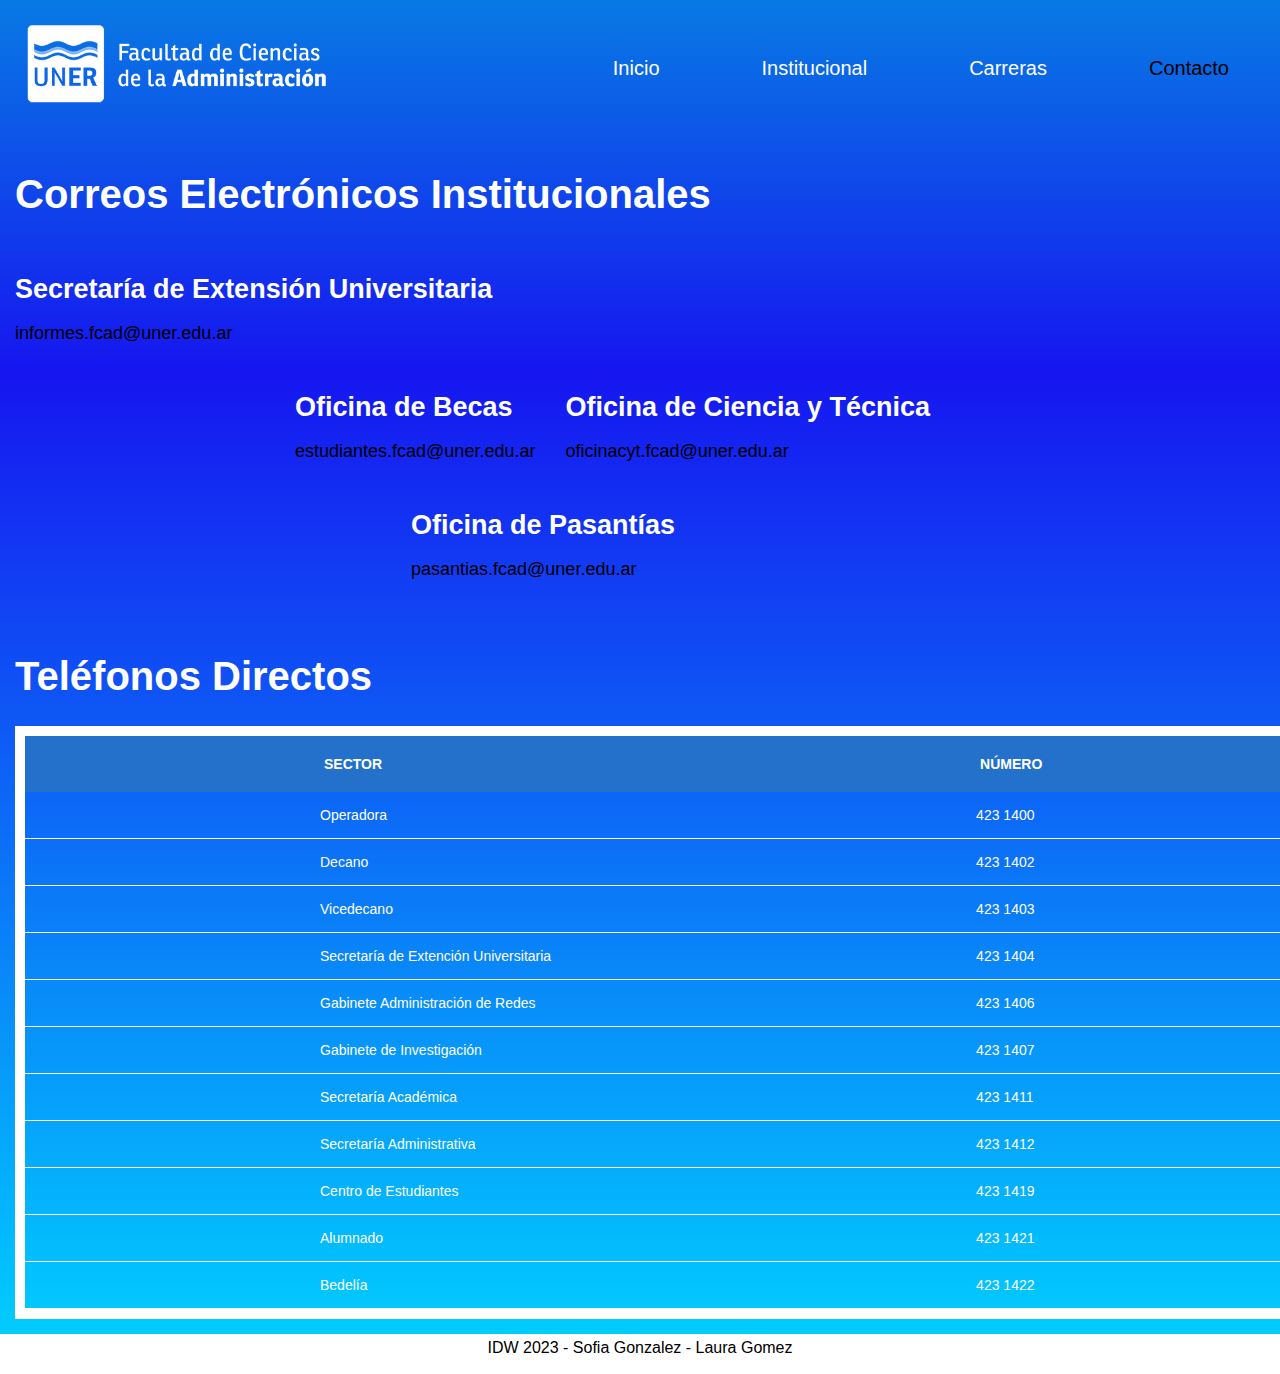
<file: contacto.html>
<!DOCTYPE html>
<html lang="es">
<head>
    <meta charset="UTF-8">
    <meta http-equiv="X-UA-Compatible" content="IE=edge">
    <meta name="viewport" content="width=device-width, initial-scale=1.0">
    <link href="css/estilo.css" rel="stylesheet" type="text/css">
    <link rel="icon" href="https://www.fcad.uner.edu.ar/wp-content/uploads/2018/07/cropped-Administración-simbolizado-color-PNG-4-192x192.png" sizes="192x192" />
    <link rel="apple-touch-icon" href="https://www.fcad.uner.edu.ar/wp-content/uploads/2018/07/cropped-Administración-simbolizado-color-PNG-4-180x180.png" />
    <title>Facultad de Ciencias de la Administración</title>
</head>
<body>
    <header>
        <div class="logo">
            <a href="index.html"><img src="img/LOGO-fcad.png" alt="logo uner"></a>
        </div>        

        <div class="menu">
            <nav>
                <ul>
                    <li><a href="index.html">Inicio</a></li>
                    <li><a href="institucional.html">Institucional</a></li>
                    <li><a href="#">Carreras</a></li>
                    <li><a href="contacto.html" class="active">Contacto</a></li>
                </ul>
            </nav>
        </div>
    </header>
    <article>
        <div class="titulo">
            <h1>Correos Electrónicos Institucionales</h1>
        </div>
        <div class="titulo-extension">
            <h3>Secretaría de Extensión Universitaria</h3>
            <p><a href="mailto:informes.fcad@uner.edu.ar">informes.fcad@uner.edu.ar</a></p>
        </div>
        <div class="titulo-becas">
            <h3>Oficina de Becas</h3>
            <p><a href="mailto:estudiantes.fcad@uner.edu.ar">estudiantes.fcad@uner.edu.ar</a></p>
        </div>
        <div class="titulo-tecnica">
            <h3>Oficina de Ciencia y Técnica</h3>
            <p><a href="mailto:oficinacyt@uner.edu.ar"> oficinacyt.fcad@uner.edu.ar</a></p>
        </div>
        <div class="titulo-pasantias">
            <h3>Oficina de Pasantías</h3>
            <p><a href="mailto:pasantias.fcad@uner.edu.ar"> pasantias.fcad@uner.edu.ar</a></p>
        </div>
        <div class="titulo-telefonos">
            <h1>Teléfonos Directos</h1>
            <div class="conteiner-contacto">
                <table>
                    <thead>
                        <tr>
                            <th>Sector</th>
                            <th>Número</th>
                        </tr>
                    </thead>
                    <tbody>
                        <tr>
                            <td>Operadora</td>
                            <td>423 1400</td>
                        </tr>
                        <tr>
                            <td>Decano</td>
                            <td>423 1402</td>
                        </tr>
                        <tr>
                            <td>Vicedecano</td>
                            <td>423 1403</td>
                        </tr>
                        <tr>
                            <td>Secretaría de Extención Universitaria</td>
                            <td>423 1404</td>
                        </tr>
                        <tr>
                            <td>Gabinete Administración de Redes</td>
                            <td>423 1406</td>
                        </tr>
                        <tr>
                            <td>Gabinete de Investigación</td>
                            <td>423 1407</td>
                        </tr>
                        <tr>
                            <td>Secretaría Académica</td>
                            <td>423 1411</td>
                        </tr>
                        <tr>
                            <td>Secretaría Administrativa</td>
                            <td>423 1412</td>
                        </tr>
                        <tr>
                            <td>Centro de Estudiantes</td>
                            <td>423 1419</td>
                        </tr>
                        <tr>
                            <td>Alumnado</td>
                            <td>423 1421</td>
                        </tr>
                        <tr>
                            <td>Bedelía</td>
                            <td>423 1422</td>
                        </tr>
                    </tbody>
                </table> 

            </div>
        </div>
    </article>
    
    

    <footer>
        IDW 2023 - Sofia Gonzalez - Laura Gomez
    </footer>
    
</body>
</html>
</file>
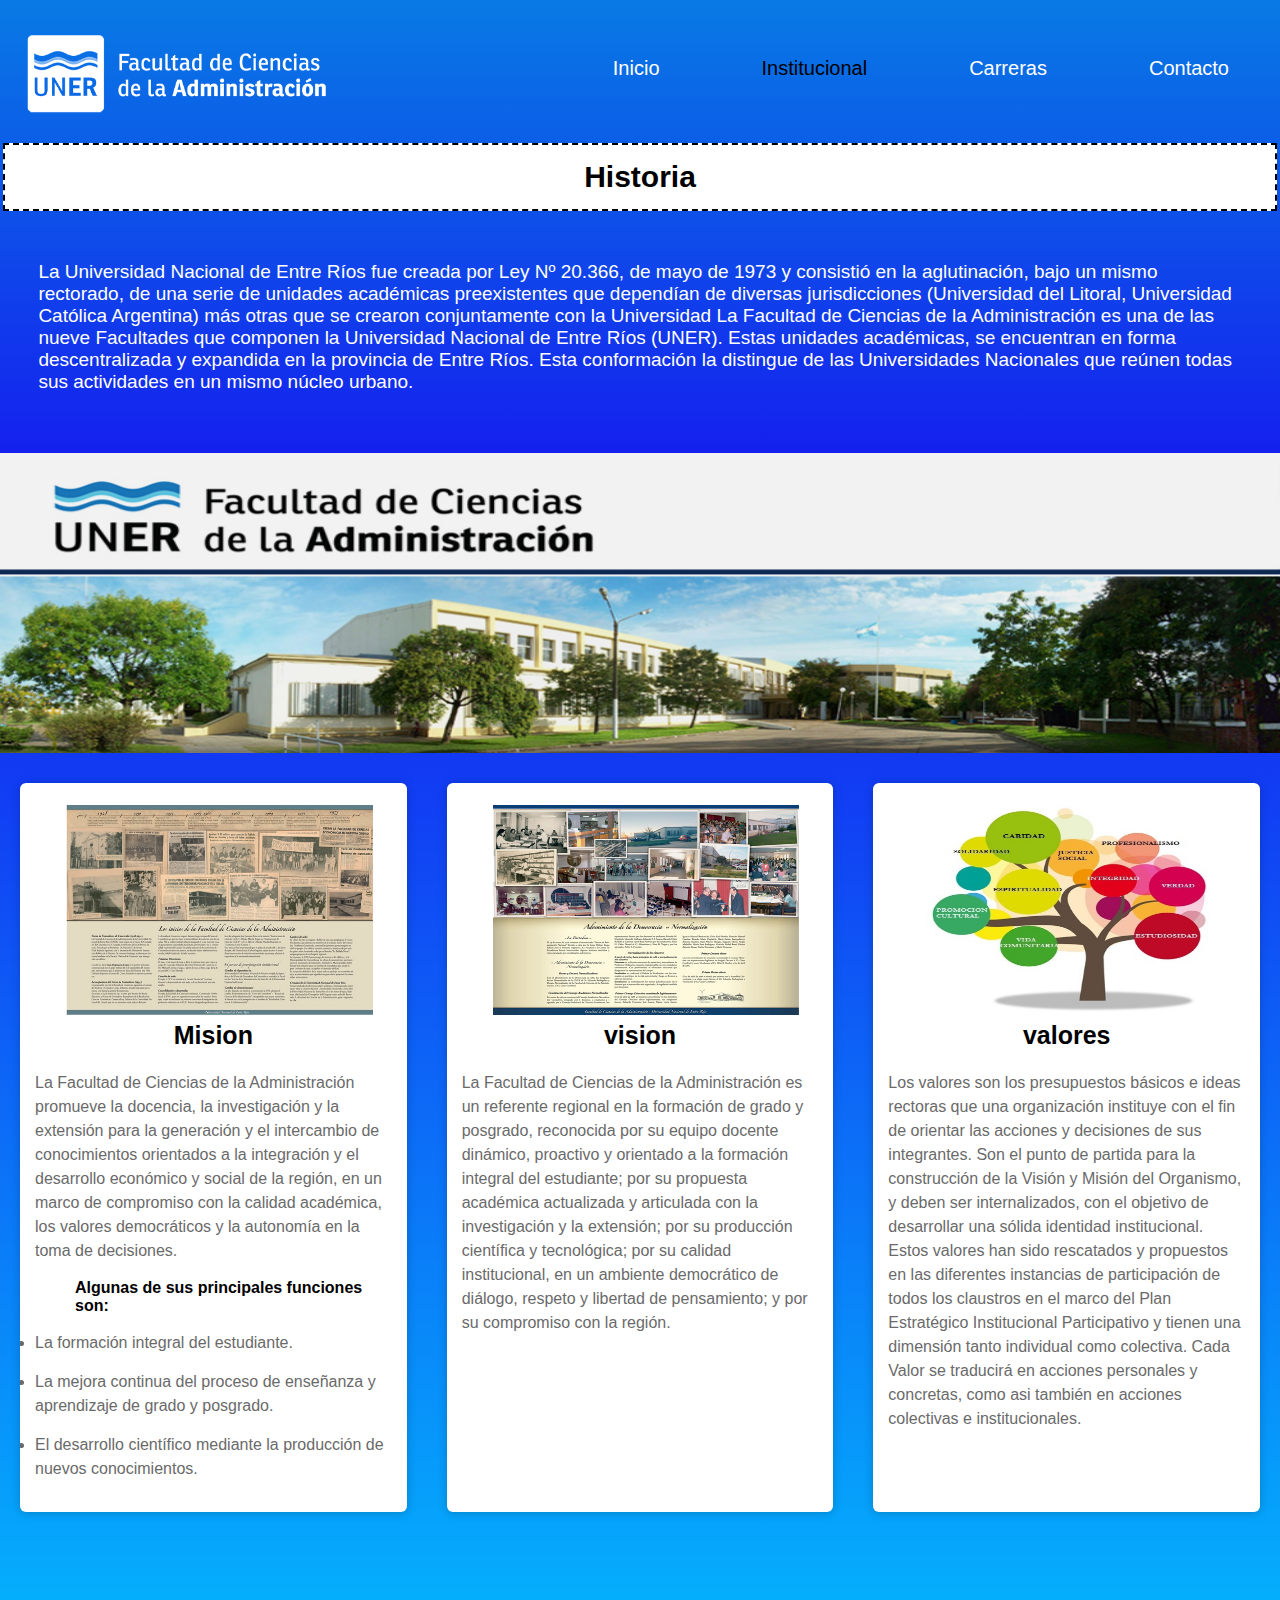
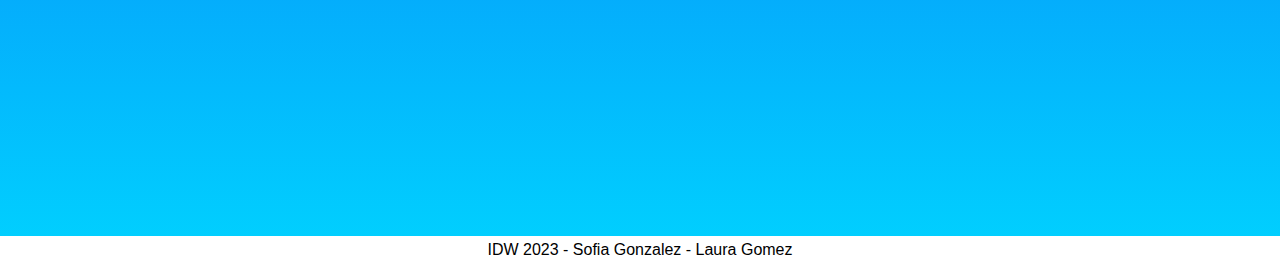
<file: institucional.html>
<!DOCTYPE html>
<html lang="es">
<head>
    <meta charset="UTF-8">
    <meta http-equiv="X-UA-Compatible" content="IE=edge">
    <meta name="viewport" content="width=device-width, initial-scale=1.0">
    <link href="css/estilo.css" rel="stylesheet" type="text/css">
    <link rel="icon" href="https://www.fcad.uner.edu.ar/wp-content/uploads/2018/07/cropped-Administración-simbolizado-color-PNG-4-32x32.png" sizes="32x32" />
    <link rel="icon" href="https://www.fcad.uner.edu.ar/wp-content/uploads/2018/07/cropped-Administración-simbolizado-color-PNG-4-192x192.png" sizes="192x192" />
    <link rel="apple-touch-icon" href="https://www.fcad.uner.edu.ar/wp-content/uploads/2018/07/cropped-Administración-simbolizado-color-PNG-4-180x180.png" />
    <title>Facultad de Ciencias de la Administración</title>
</head>
<body>
    <header>
        <nav>
            <div class="logo">
                <a href="index.html"><img src="img/LOGO-fcad.png" alt="logo uner"></a>
            </div>
            <div class="menu">
                <ul>
                    <li><a href="index.html">Inicio</a></li>
                    <li><a href="Institucional.html" class="active">Institucional</a></li>
                    <li><a href="#">Carreras</a></li>
                    <li><a href="contacto.html" >Contacto</a></li>
                </ul>
            </div>
        </nav>
        
        <article class="titulo">
            
            <h2>
                Historia
            </h2>

        </div>
        <div class="parrafo">
            <p>
                La Universidad Nacional de Entre Ríos fue creada por Ley Nº 20.366, de mayo de 1973 y consistió en la aglutinación, 
                bajo un mismo rectorado, de una serie de unidades académicas preexistentes que dependían de diversas jurisdicciones 
                (Universidad del Litoral, Universidad Católica Argentina) más otras que se crearon conjuntamente con la Universidad
                La Facultad de Ciencias de la Administración es una de las nueve Facultades que componen 
                la Universidad Nacional de Entre Ríos (UNER).
                Estas unidades académicas, se encuentran en forma descentralizada y
                 expandida en la provincia de Entre Ríos. 
                Esta conformación la distingue de las Universidades Nacionales que 
                reúnen todas sus actividades en un mismo núcleo urbano.

            </p>
        </article>
        
        <div>
            <img src="img/baner.jpg" alt="uner"class="imagen1">
        </div>

        <div class="conteiner">
            <div class="can">
                <figure>
                    <img src="img/historia.jpg" alt="historia" class="imagen2">
                </figure>
                
                <div class="contenido">
                    <H2> 
                        Mision
                    </H2>
                    <p>
                        La Facultad de Ciencias de la Administración promueve la docencia, la investigación y la 
                        extensión para la generación y el intercambio de conocimientos orientados a la integración y el desarrollo 
                        económico y social de la región, en un marco de compromiso con la calidad académica, los valores democráticos y
                        la autonomía en la toma de decisiones.
                        <ul><b>Algunas de sus principales funciones son:</b></ul>
                        <li>La formación integral del estudiante.</li> 
                        <li>La mejora continua del proceso de enseñanza y aprendizaje de grado y posgrado.</li>
                        <li>El desarrollo científico mediante la producción de nuevos conocimientos.</li>

                    </p>
                </div>
            </div>
            <div class="can">
                <figure>
                    <img src="img/historia-2.jpg" alt="historia-2"class="imagen3">
                </figure>
                
                <div class="contenido">
                    <H2> 
                        vision
                    </H2>
                    <p>
                        La Facultad de Ciencias de la Administración es un referente regional en la 
                        formación de grado y posgrado, reconocida por su equipo docente dinámico, proactivo y orientado a 
                        la formación integral del estudiante; por su propuesta académica actualizada y articulada con la 
                        investigación y la extensión; por su producción científica y tecnológica; por su calidad institucional, en un 
                        ambiente democrático de diálogo, respeto y libertad de pensamiento; y por su compromiso con la región.
    
                    </p>
                </div>
            </div>
            <div class="can">
                <figure>
                    <img src="img/valores.jpg" alt="historia-2"class="imagen4">
                </figure>
                
                <div class="contenido">
                    <H2> 
                        valores
                    </H2>
                    <p>
                        Los valores son los presupuestos básicos e ideas rectoras que una organización instituye con el fin de 
                        orientar las acciones y decisiones de sus integrantes.
                        Son el punto de partida para la construcción de la Visión y Misión del Organismo, y deben ser
                        internalizados, con el objetivo de desarrollar una sólida identidad institucional. 
                        Estos valores han sido rescatados y propuestos en las diferentes instancias de participación de todos
                        los claustros en el marco del Plan Estratégico Institucional Participativo y tienen una dimensión tanto 
                        individual como colectiva. Cada Valor se traducirá en acciones personales y concretas, como asi también en 
                        acciones colectivas e institucionales.
                    </p>
                </div>
            </div>
        </div>
        <div>
            <div class="mapa">
                <iframe src="https://www.google.com/maps/embed?pb=!1m14!1m8!1m3!1d13624.
                672418354274!2d-58.0226992!3d-31.381928!3m2!1i1024!2i768!4f13.1!3m3!1m2!1s0x95ade8161e0ef8c
                7%3A0x732306b63f61c0e2!2sFacultad%20de%20Ciencias%20de%20la%20Administraci%C3%B3n%20(UNER)!5e0!3m2!1ses-419!2sar!
                4v1682983247246!5m2!1ses-419!2sar" width="100%" height="300" style="border:0;" allowfullscreen="" loading="lazy"
                referrerpolicy="no-referrer-when-downgrade"></iframe>
            </div>
        </div>
    </header>
    <footer>
        IDW 2023 - Sofia Gonzalez - Laura Gomez
    </footer>
</body>
</html>
</file>
<file: css/estilo.css>
body{
    font-family: sans-serif;
    height: 100%;
    background: rgb(59, 49, 255);
    background: linear-gradient(180deg, rgb(8, 122, 228) 0%, rgb(22, 22, 240) 27%, rgba(0,212,255,1) 100%);
    margin: 0;
}
/* -------------header-----------index------- */

.logo{
    float: left;
}

img{
    float: left;
    height: 100px;
    margin: 15px;
}
.menu{
    float: right;
    width: auto;
    padding: 15x;

}

nav {
    width: 100%;
    height: 60px;
    padding-top: 10px;
}

nav ul {
    /*sin viñetas*/
    list-style: none;
}

nav li {
    /*items li horizaontales*/
    float: left;
    margin: 18px 10px;
    padding: 13px 41px;
    color: white;
    font-size: 20px;
    
}


nav li a:hover {
    cursor: pointer;
    transition: all.45s linear;
    background-color: rgb(15, 193, 238);
    border-radius: 5px;
}
nav li a:link {
    text-decoration: none;
    color: white;
    
}
nav li a:visited{
    
    color: white;
}
nav li a.active{

    color:  black;
}

.contenedor1{
    font-family:'Segoe UI', Tahoma, Geneva, Verdana, sans-serif;
    float: left;
    padding: 15px;
    width: 35%;
    margin: 0 50px;
   
    
}
/* ---------------article-----------------index------- */
article{
    float: left;
    padding: 0px;
    width: 80%;
    min-height: 500px;
    color: white;
}

.contenedor1 h1{
    
    color: white;
    font-size: 50px;
}

.contenedor1 p{
    font-size: 16px;
}

.video{
    margin: 5px;
    display: flex;
}
.videouner{
    padding-left: 450px;
    margin: 88px;
}

/* ------------article---------contactos------- */

.titulo{
    font-family:'Segoe UI', Tahoma, Geneva, Verdana, sans-serif;
    float: left;
    padding: 15px;
    /* width: 30%; */
    /* margin: 0 50px; */
   
    
}

.titulo h1{
    /* font-family:'Segoe UI', Tahoma, Geneva, Verdana, sans-serif; */
    color: white;
    font-size: 40px;
}

.titulo-extension{
    font-family:'Segoe UI', Tahoma, Geneva, Verdana, sans-serif;
    float: left;
    padding: 15px;
}
.titulo-extension h3{
    color:white;
    font-size: 27px;
    margin: 0;

}
.titulo-extension p {
    color: black;
    font-size: 18px;

}

.titulo-becas{
    font-family:'Segoe UI', Tahoma, Geneva, Verdana, sans-serif;
    float: left;
    padding-left: 280px;
    margin: 15px;
}
.titulo-becas h3{
    color: white;
    font-size: 27px;
    margin: 0;
}
.titulo-becas p{
    color: black;
    font-size: 18px;
}

.titulo-tecnica{
    font-family: 'Segoe UI', Tahoma, Geneva, Verdana, sans-serif;
    float: left;
    padding: 15px;
}
.titulo-tecnica h3{
    color: white;
    font-size: 27px;
    margin: 0;
}
.titulo-tecnica p{
    color: black;
    font-size: 18px;
}

.titulo-pasantias{
    font-family:'Segoe UI', Tahoma, Geneva, Verdana, sans-serif;
    float: left;
    padding-left: 396px;
    margin: 15px;
}
.titulo-pasantias h3{
    color: white;
    font-size: 27px;
    margin: 0;
}
.titulo-pasantias p{
    color: black;
    font-size: 18px;
}

p a:hover {
    cursor: pointer;
    
    background-color: rgb(15, 193, 238);
    border-radius: 5px;
}
p a:link {
    text-decoration: none;
    color:black;
}
p a:visited{
    
    color: white;
}

.titulo-telefonos{
    font-family:'Segoe UI', Tahoma, Geneva, Verdana, sans-serif;
    float: left;
    padding: 15px;
    /* width: 30%; */
    /* margin: 0 50px; */
   
    
}

.titulo-telefonos h1{
    /* font-family:'Segoe UI', Tahoma, Geneva, Verdana, sans-serif; */
    color: white;
    font-size: 40px;
}

.conteiner-contacto{
    border: solid 10px white;
}
table{
    color: white;
    font-size: 14px;
    table-layout:fixed;
    border-collapse: collapse;
}
thead{
    background: #2471CB;
}
th{
    padding: 20px 299px;
    font-weight: 700;
    text-transform: uppercase;
}
td{
    padding: 15px;
    padding-left: 295px;
    border-bottom:solid 1px white;
}
tbody tr{
    cursor: pointer;
}
tbody tr:hover{
    background:grey;
}
/* ------parte de Lau--------- */
.conteiner{
    display: flex;
    justify-content: center;
    width: 100%;
    max-width: 1800px;
}
.can{
    width: 100%;
    margin: 20px;
    border-radius: 6px;
    overflow: hidden;
    background: #fff;
    box-shadow: 0px 1px 10px rgba(0,0,0,0.2);
    cursor: default;
    transition: all 400ms ease;
}
.can:hover{
    box-shadow: 5px 5px 20px rgba(0,0,0,0.2);
    transform: translateY(-3%);
}
.can img{
    padding: 6px;
    margin: auto;
    width: 100%;
    height: 210px;

}
.can .contenido{
    padding: 15px;
    text-align: left;


}
.can .contenido p{
    line-height: 1.5;
    color: #6a6a6a;

}

.can li{
    line-height: 1.5;
    color: #6a6a6a;
    margin-bottom: 15px;
}
.can h2{
    padding: 5px;
    font-size: 25px;
    text-align: center;
    margin-bottom: 15px;
}

.imagen1{
    display: flex;
    justify-content: center;
    width: 100%;
    max-width: 1500px;
    height: 300px;
    margin: auto;
    padding: 10px 0;
    filter:brightness(95%)
}
article.titulo{
    padding: 0px;
    width: 100%;
    min-height: 300px;
}
.titulo h2{
    text-align: center;
    margin-top: 3%;
    padding: 15px;
    background-color: #fff;
    color:black;
    font-family:'Segoe UI', Tahoma, Geneva, Verdana, sans-serif;
    font-size: 30px;
    border: 2px dashed rgb(0, 0, 0);
    margin: 3px;
}
.parrafo{
    color: white;
    font-family:'Segoe UI', Tahoma, Geneva, Verdana, sans-serif;
    font-size: 19px;
    margin: 50px;
    margin-left: 3%;
    margin-right: 3%;

}
/* footer */

footer{
    
    clear: both;
    height: 30px;
    color: black;
    background-color: white;
    text-align: center;
    padding: 5px;
}
</file>
